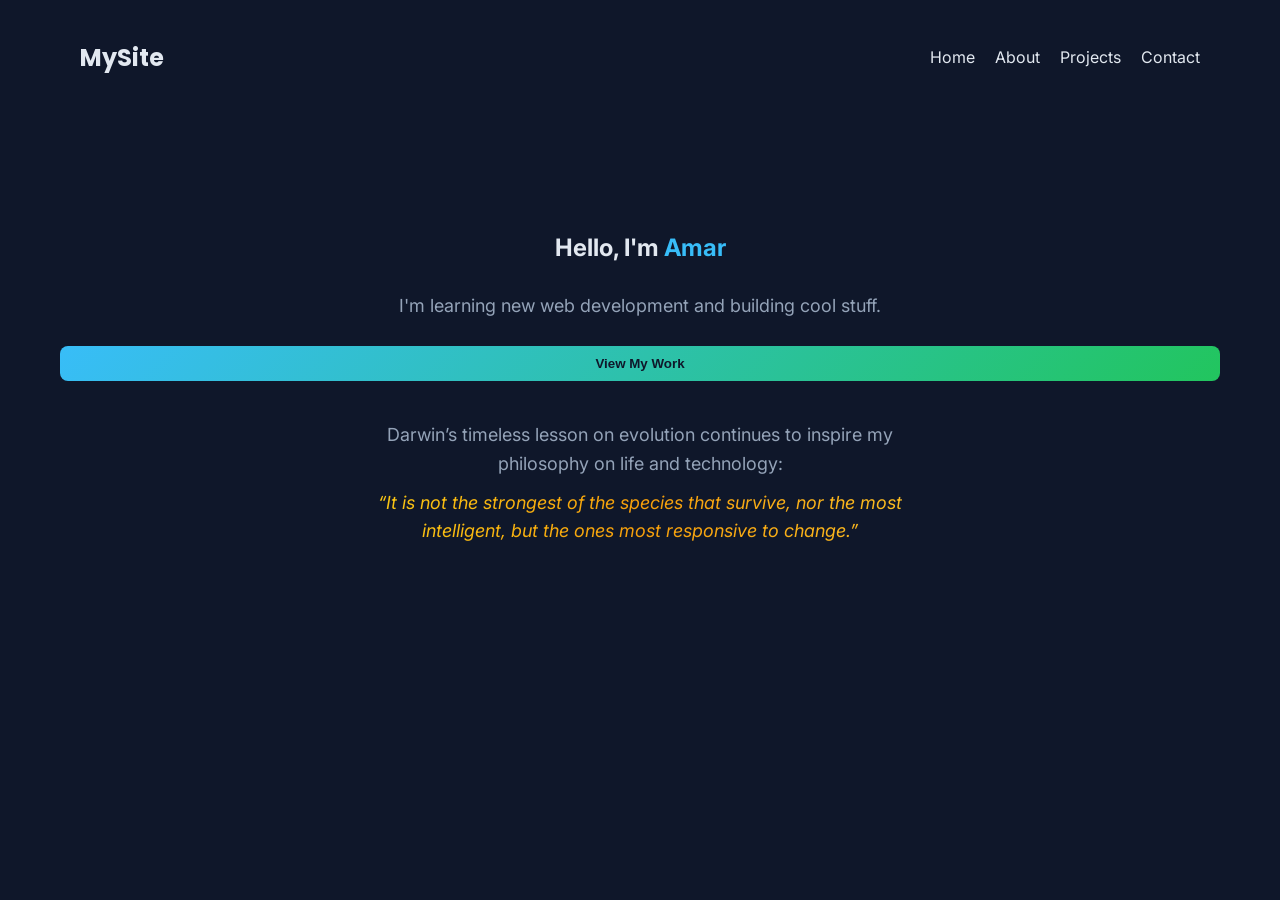
<file: Index.html>
<!DOCTYPE html>
<html lang="en">
<head>
    <meta charset="UTF-8">
    <meta name="viewport" content="width=device-width, initial-scale=1.0">
    <title>My Personal Website</title>

    <!-- Google Fonts -->
    <link href="https://fonts.googleapis.com/css2?family=Inter:wght@300;400;600&family=Poppins:wght@600&display=swap" rel="stylesheet">

    <link rel="stylesheet" href="style.css">
</head>
<body>

    <nav>
        <h1>MySite</h1>
        <ul>
            <li><a href="index.html">Home</a></li>
            <li><a href="about.html">About</a></li>
            <li><a href="projects.html">Projects</a></li>
            <li><a href="contact.html">Contact</a></li>
        </ul>
    </nav>

    <section class="hero">
        <h2>Hello, I'm <span class="highlight">Amar</span></h2>
        <p>I'm learning new web development and building cool stuff.</p>
        <button onclick="window.location.href='projects.html'">
           View My Work
        </button>

<section class="about-preview">

    <p class="quote-intro">
        Darwin’s timeless lesson on evolution continues to inspire my philosophy on life and technology:
    </p>

    <p class="quote">
        “It is not the strongest of the species that survive, nor the most intelligent, but the ones most responsive to change.”
    </p>

</section>

</body>
</html>
</file>
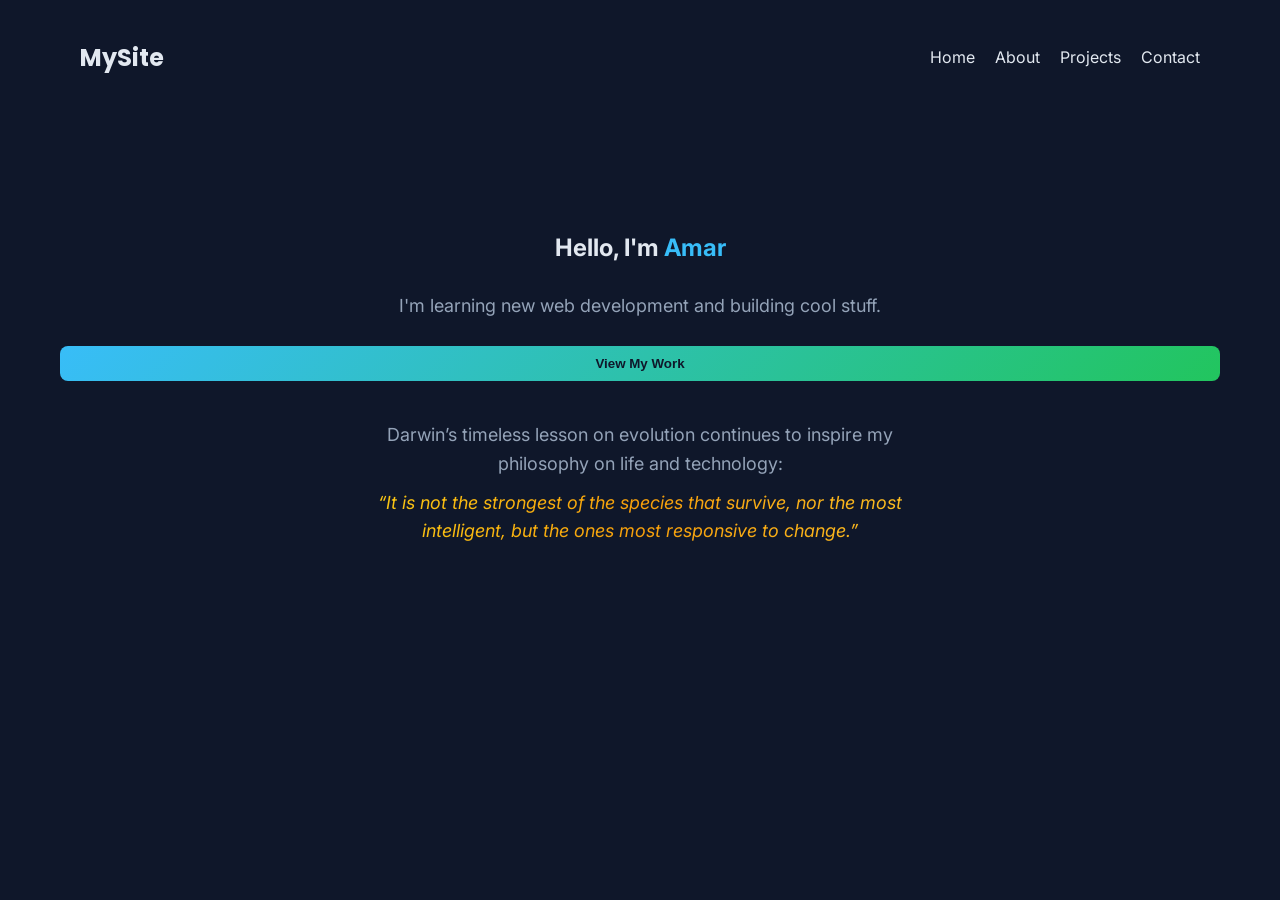
<file: index.html>
<!DOCTYPE html>
<html lang="en">
<head>
    <meta charset="UTF-8">
    <meta name="viewport" content="width=device-width, initial-scale=1.0">
    <title>My Personal Website</title>

    <!-- Google Fonts -->
    <link href="https://fonts.googleapis.com/css2?family=Inter:wght@300;400;600&family=Poppins:wght@600&display=swap" rel="stylesheet">

    <link rel="stylesheet" href="style.css">
</head>
<body>

    <nav>
        <h1>MySite</h1>
        <ul>
            <li><a href="index.html">Home</a></li>
            <li><a href="about.html">About</a></li>
            <li><a href="projects.html">Projects</a></li>
            <li><a href="contact.html">Contact</a></li>
        </ul>
    </nav>

    <section class="hero">
        <h2>Hello, I'm <span class="highlight">Amar</span></h2>
        <p>I'm learning new web development and building cool stuff.</p>
        <button onclick="window.location.href='projects.html'">
           View My Work
        </button>

<section class="about-preview">

    <p class="quote-intro">
        Darwin’s timeless lesson on evolution continues to inspire my philosophy on life and technology:
    </p>

    <p class="quote">
        “It is not the strongest of the species that survive, nor the most intelligent, but the ones most responsive to change.”
    </p>

</section>

</body>
</html>
</file>
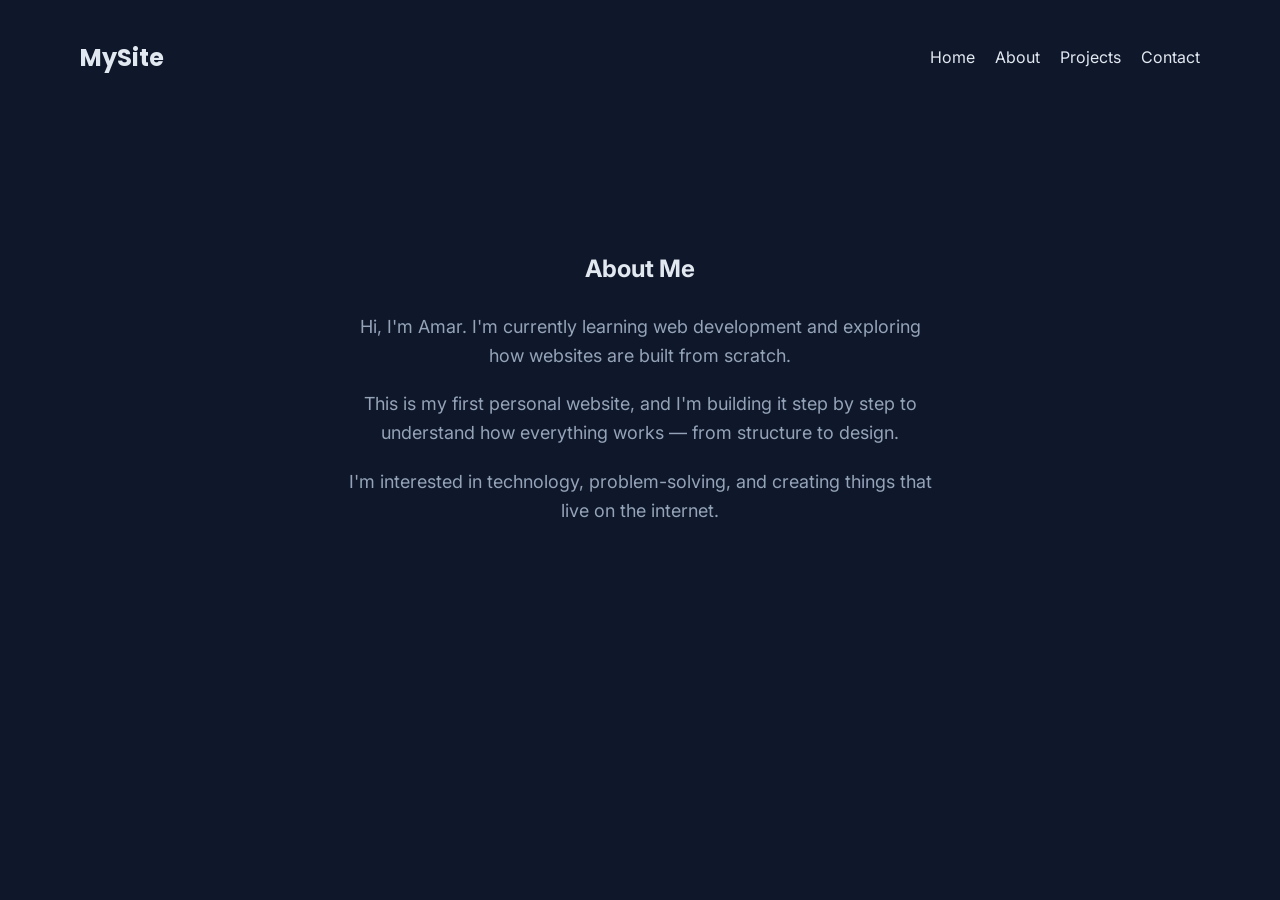
<file: about.html>
<!DOCTYPE html>
<html lang="en">
<head>
    <meta charset="UTF-8">
    <meta name="viewport" content="width=device-width, initial-scale=1.0">
    <title>My Personal Website</title>

    <!-- Google Fonts -->
    <link href="https://fonts.googleapis.com/css2?family=Inter:wght@300;400;600&family=Poppins:wght@600&display=swap" rel="stylesheet">

    <link rel="stylesheet" href="style.css">
</head>
<body>

    <nav>
        <h1>MySite</h1>
        <ul>
            <li><a href="index.html">Home</a></li>
            <li><a href="about.html">About</a></li>
            <li><a href="projects.html">Projects</a></li>
            <li><a href="contact.html">Contact</a></li>
        </ul>
    </nav>

    <section class="hero">
    <h2>About Me</h2>
    <p>
        Hi, I'm Amar. I'm currently learning web development and exploring how websites are built from scratch.
    </p>

    <p>
        This is my first personal website, and I'm building it step by step to understand how everything works — from structure to design.
    </p>

    <p>
        I'm interested in technology, problem-solving, and creating things that live on the internet.
    </p>
</section>

</body>
</html>
</file>
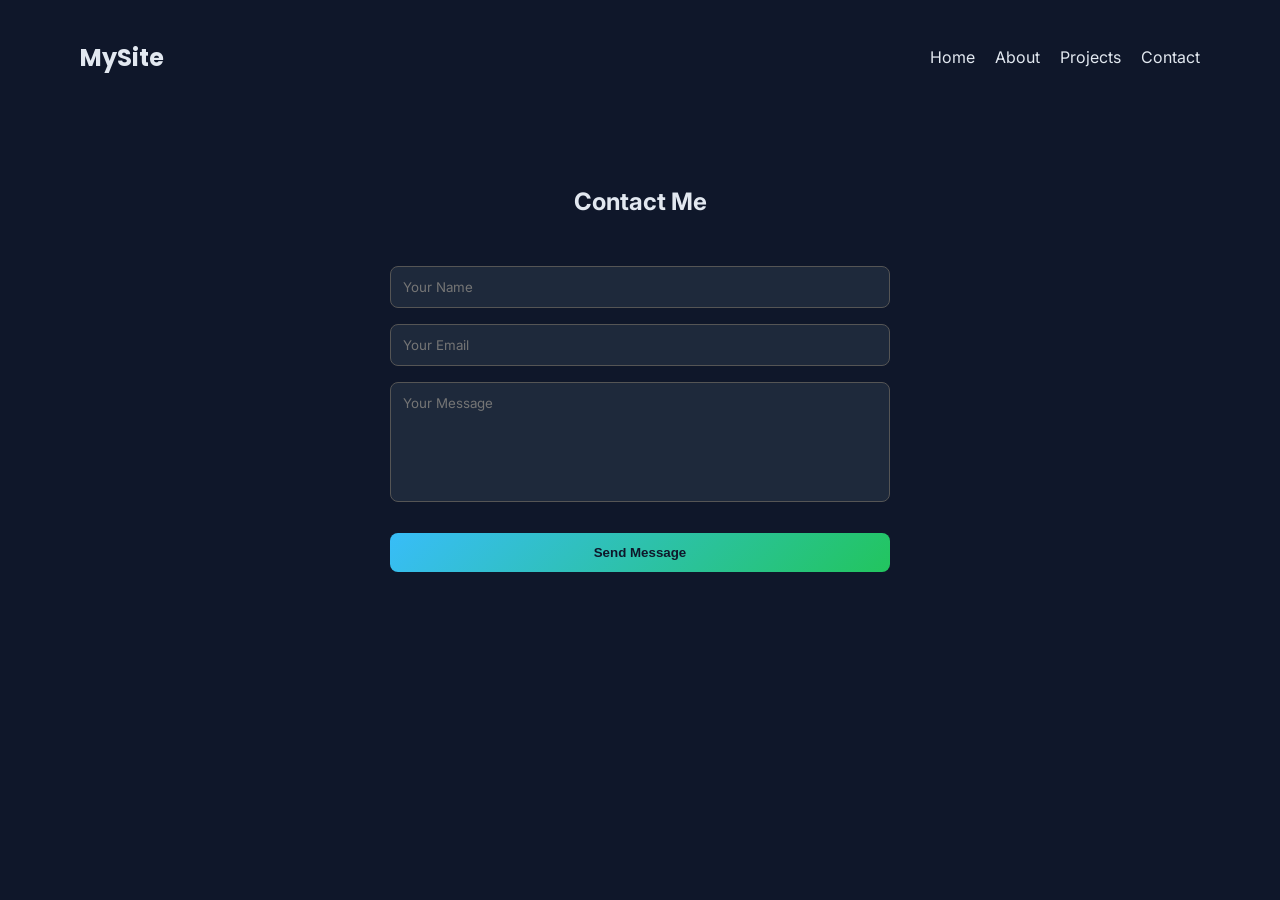
<file: contact.html>
<!DOCTYPE html>
<html lang="en">
<head>
    <meta charset="UTF-8">
    <meta name="viewport" content="width=device-width, initial-scale=1.0">
    <title>My Personal Website</title>

    <!-- Google Fonts -->
    <link href="https://fonts.googleapis.com/css2?family=Inter:wght@300;400;600&family=Poppins:wght@600&display=swap" rel="stylesheet">

    <link rel="stylesheet" href="style.css">
</head>
<body>

    <nav>
        <h1>MySite</h1>
        <ul>
            <li><a href="index.html">Home</a></li>
            <li><a href="about.html">About</a></li>
            <li><a href="projects.html">Projects</a></li>
            <li><a href="contact.html">Contact</a></li>
        </ul>
    </nav>

    <section class="hero">
        <h2>Contact Me</h2>

        <!-- Updated Contact Form -->
        <form id="contact-form">
            <input type="text" name="user_name" placeholder="Your Name" required>
            <input type="email" name="user_email" placeholder="Your Email" required>
            <textarea name="message" placeholder="Your Message" rows="5" required></textarea>
            <button type="submit">Send Message</button>
        </form>
    </section>

    <!-- EmailJS Scripts -->
    <script src="https://cdn.emailjs.com/dist/email.min.js"></script>
    <script>
        (function(){
            emailjs.init("70V9oVMl7AhrGZZ5S"); // Your Public Key
        })();

        const form = document.getElementById('contact-form');
        form.addEventListener('submit', function(event) {
            event.preventDefault();

            // Send message to yourself
            emailjs.sendForm('service_cvqurqh', 'template_k82ri5y', this)
                .then(() => {
                    // Send auto-reply to user
                    emailjs.sendForm('service_cvqurqh', 'template_wukhuxp', this)
                        .then(() => {
                            alert('Message sent and confirmation email sent!');
                            form.reset();
                        }, (err) => {
                            console.error('Auto-reply failed:', err);
                            alert('Message sent, but confirmation email failed.');
                        });
                }, (err) => {
                    console.error('Sending message failed:', err);
                    alert('Failed to send message. Please try again.');
                });
        });
    </script>

</body>
</html>
</file>
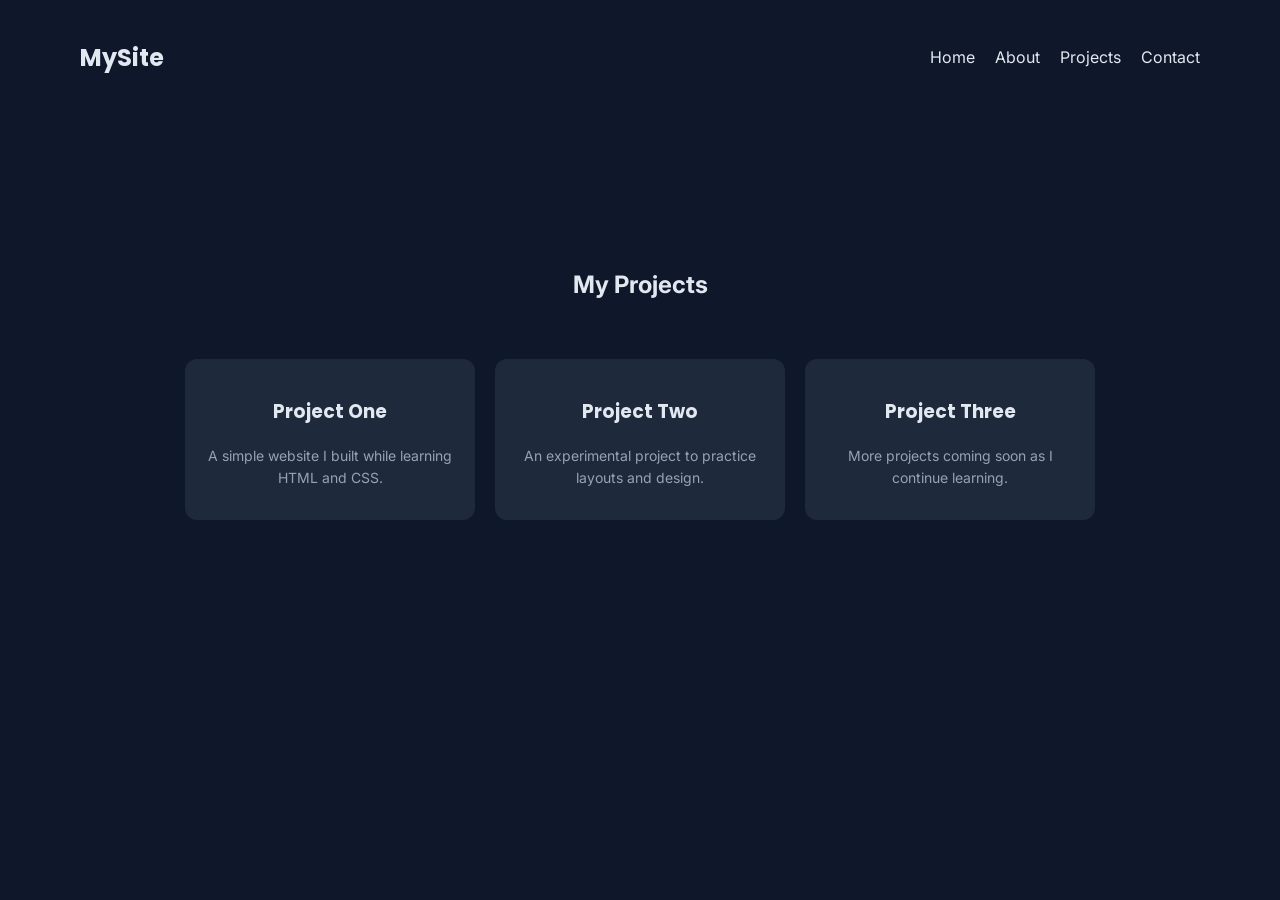
<file: projects.html>
<!DOCTYPE html>
<html lang="en">
<head>
    <meta charset="UTF-8">
    <meta name="viewport" content="width=device-width, initial-scale=1.0">
    <title>My Personal Website</title>

    <!-- Google Fonts -->
    <link href="https://fonts.googleapis.com/css2?family=Inter:wght@300;400;600&family=Poppins:wght@600&display=swap" rel="stylesheet">

    <link rel="stylesheet" href="style.css">
</head>
<body>

    <nav>
        <h1>MySite</h1>
        <ul>
            <li><a href="index.html">Home</a></li>
            <li><a href="about.html">About</a></li>
            <li><a href="projects.html">Projects</a></li>
            <li><a href="contact.html">Contact</a></li>
        </ul>
    </nav>

 <section class="hero">
    <h2>My Projects</h2>

    <div class="projects-container">

        <div class="projects-card">
            <h3>Project One</h3>
            <p>A simple website I built while learning HTML and CSS.</p>
        </div>

        <div class="projects-card">
            <h3>Project Two</h3>
            <p>An experimental project to practice layouts and design.</p>
        </div>

        <div class="projects-card">
            <h3>Project Three</h3>
            <p>More projects coming soon as I continue learning.</p>
        </div>

    </div>
</section>

</body>
</html>
</file>
<file: style.css>
body {
    margin: 0;
    font-family: 'Inter', sans-serif;
    background-color: #0f172a;
    color: #e2e8f0;
    max-width: 1200px;
    margin: 0 auto;
}

/* NAVIGATION */
nav {
    display: flex;
    justify-content: space-between; /* logo left, nav links right */
    align-items: center;
    padding: 20px 40px;
    flex-wrap: wrap; /* ensures wrapping on very small screens */
}

nav h1 {
    font-family: 'Poppins', sans-serif;
}

nav ul {
    list-style: none;
    display: flex;
    flex-direction: row; /* always horizontal */
    gap: 20px;
    padding: 0;
    margin: 0;
}

nav a {
    text-decoration: none;
    color: #e2e8f0;
    transition: color 0.3s ease;
}

nav a:hover {
    color: #38bdf8;
}

/* HERO SECTION */
.hero {
    text-align: center;
    min-height: 60vh;
    display: flex;
    flex-direction: column;
    justify-content: center;
    padding: 0 20px;
}

.hero p {
    font-size: 18px;
    color: #94a3b8;
    margin: 10px auto;
    max-width: 600px;
    line-height: 1.6;
}

.hero button {
    margin-top: 15px;
    padding: 10px 20px;
    background: linear-gradient(135deg, #38bdf8, #22c55e);
    border: none;
    border-radius: 8px;
    color: #0f172a;
    font-weight: 600;
    cursor: pointer;
    display: inline-block;
    width: auto;
    transition: transform 0.2s ease, box-shadow 0.2s ease;
}

.hero button:hover {
    transform: translateY(-2px);
    box-shadow: 0 10px 20px rgba(56, 189, 248, 0.3);
}

/* PROJECTS SECTION */
.projects-container {
    display: flex;
    gap: 20px;
    margin-top: 40px;
    flex-wrap: wrap;
    justify-content: center;
}

.projects-card {
    background-color: #1e293b;
    padding: 20px;
    border-radius: 12px;
    width: 250px;
    transition: transform 0.2s ease, box-shadow 0.2s ease;
}

.projects-card h3 {
    font-family: 'Poppins', sans-serif;
}

.projects-card p {
    font-size: 14px;
    color: #94a3b8;
}

.projects-card:hover {
    transform: translateY(-5px);
    box-shadow: 0 10px 25px rgba(0, 0, 0, 0.3);
}

/* CONTACT FORM */
#contact-form {
    display: flex;
    flex-direction: column; /* vertical stack always */
    gap: 1rem; /* spacing between fields */
    max-width: 500px;
    margin: 30px auto; /* center form */
    width: 100%;
}

#contact-form input,
#contact-form textarea {
    padding: 12px;
    border-radius: 8px;
    border: 1px solid #555;
    outline: none;
    font-family: 'Inter', sans-serif;
    background-color: #1e293b;
    color: #fff;
    width: 100%;
    box-sizing: border-box;
}

#contact-form textarea {
    resize: none;
    min-height: 120px;
}

#contact-form button {
    padding: 12px;
    border: none;
    border-radius: 8px;
    background: linear-gradient(135deg, #38bdf8, #22c55e);
    color: #0f172a;
    font-weight: 600;
    cursor: pointer;
    transition: transform 0.2s ease, box-shadow 0.2s ease;
}

#contact-form button:hover {
    transform: translateY(-2px);
    box-shadow: 0 10px 20px rgba(56, 189, 248, 0.3);
}

/* OTHER STYLING */
.highlight {
    color: #38bdf8;
}

.about-preview {
    margin-top: 30px;
    text-align: center;
    padding: 0 20px;
}

.quote-intro {
    margin-top: 20px;
    font-size: 16px;
    color: #94a3b8;
}

.quote {
    margin-top: 15px;
    font-style: italic;
    font-size: 18px;
    max-width: 700px;
    margin-left: auto;
    margin-right: auto;
    line-height: 1.6;
    background: linear-gradient(90deg, #facc15, #f59e0b, #fbbf24);
    -webkit-background-clip: text;
    -webkit-text-fill-color: transparent;
}

/* RESPONSIVE ADJUSTMENTS */
@media (max-width: 768px) {
    /* Keep nav horizontal, logo left, links right */
    nav {
        padding: 15px 20px;
    }

    nav ul {
        flex-direction: row; /* horizontal always */
        gap: 10px;
        flex-wrap: wrap;
    }

    .hero p {
        font-size: 16px;
    }

    .projects-card {
        width: 100%;
        max-width: 350px;
    }
}
</file>
